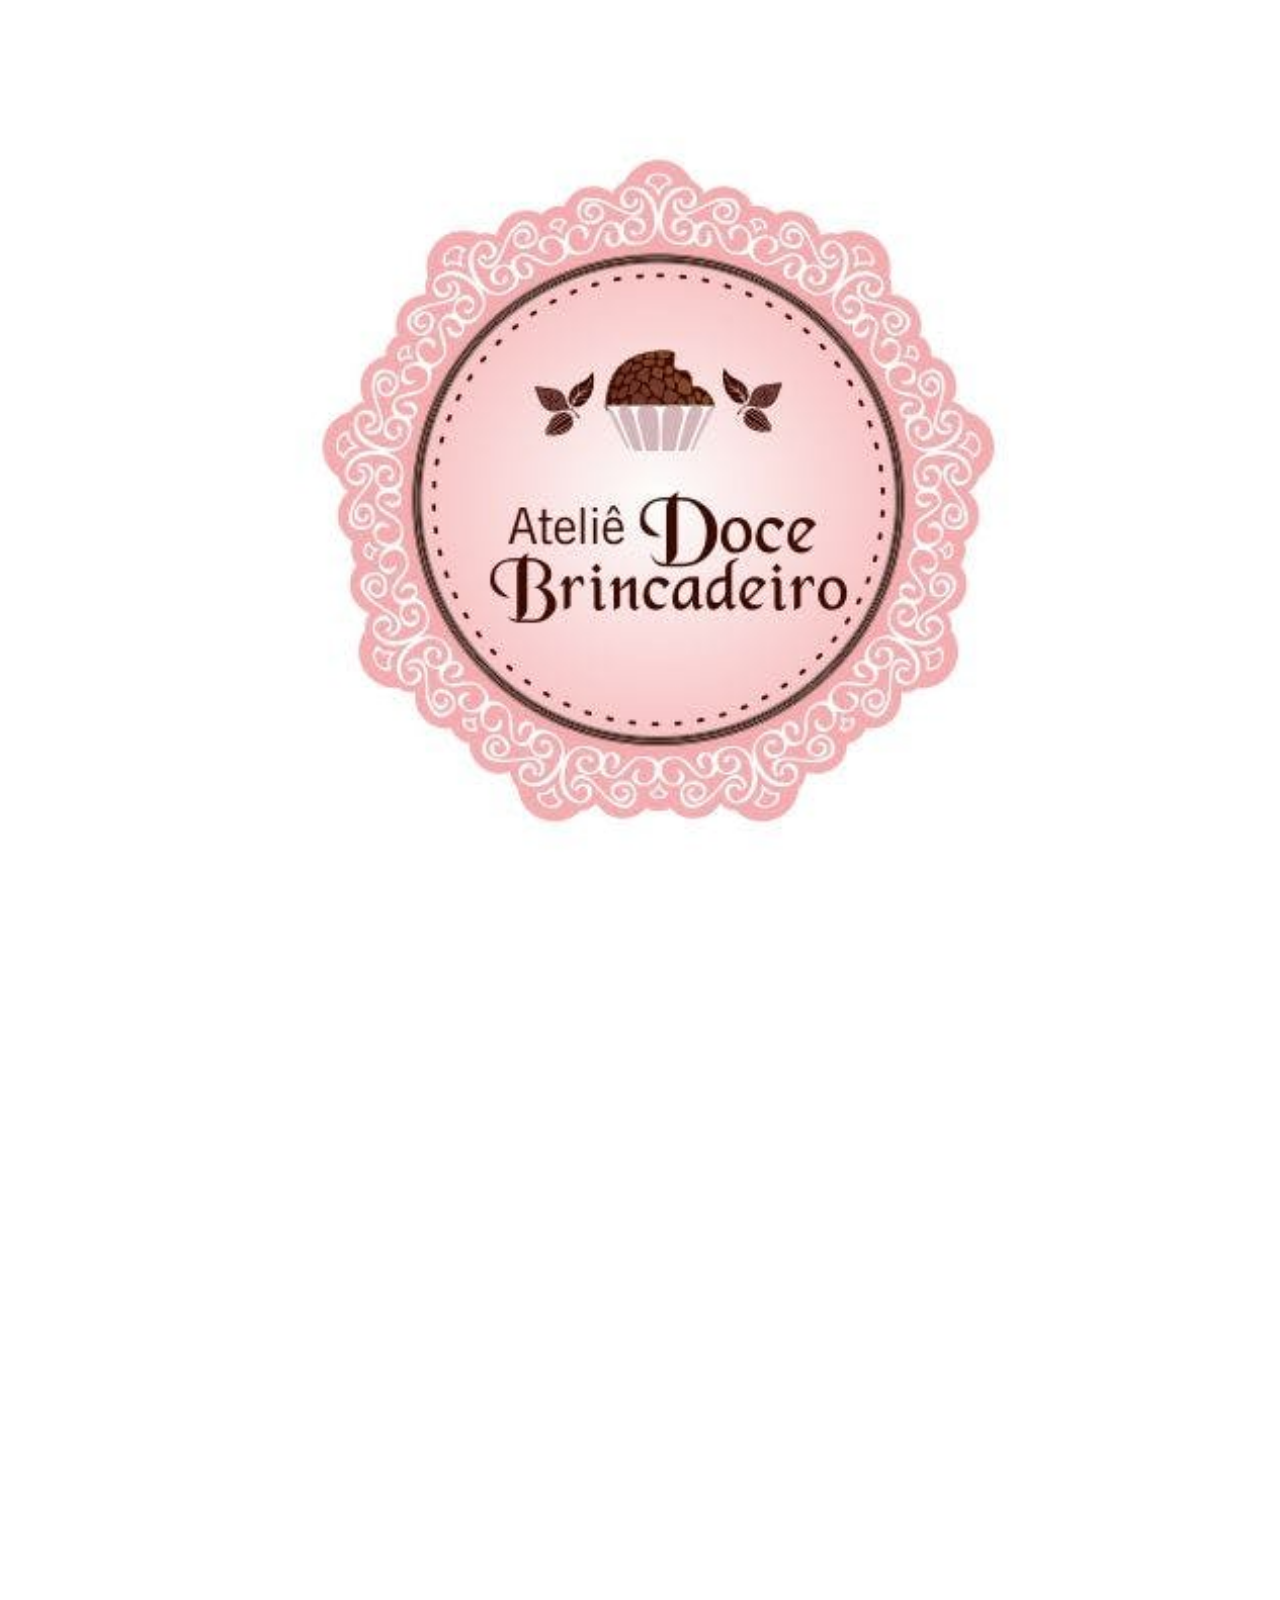
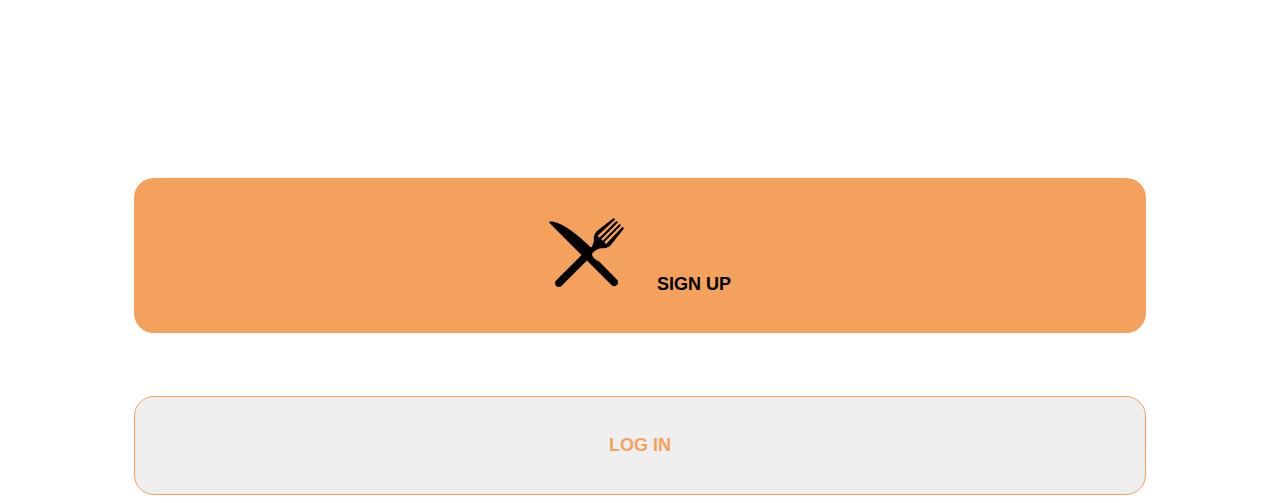
<file: index.html>
<!DOCTYPE html>
<html lang="pt-BR">
<head>
    <meta charset="UTF-8">
    <meta http-equiv="X-UA-Compatible" content="IE=edge">
    <meta name="viewport" content="width=device-width, initial-scale=1.0">
    <link rel="stylesheet" href="./style/index.css">
    <title>Ateliê Doce Brincadeiro</title>
</head>
<body>
    <header>
        <img src="./imgs/logo.jpg" alt="Logo">
    </header>
    <main>
        <button onclick="location.href = './pages/signup.html';" id="signup"><img src="./imgs/garfo-e-faca-em-cruz.png" alt=""> Sign Up</button>
        <button onclick="location.href = './pages/signin.html';" id="signin">Log In</button>
    </main>
</body>
</html>
</file>
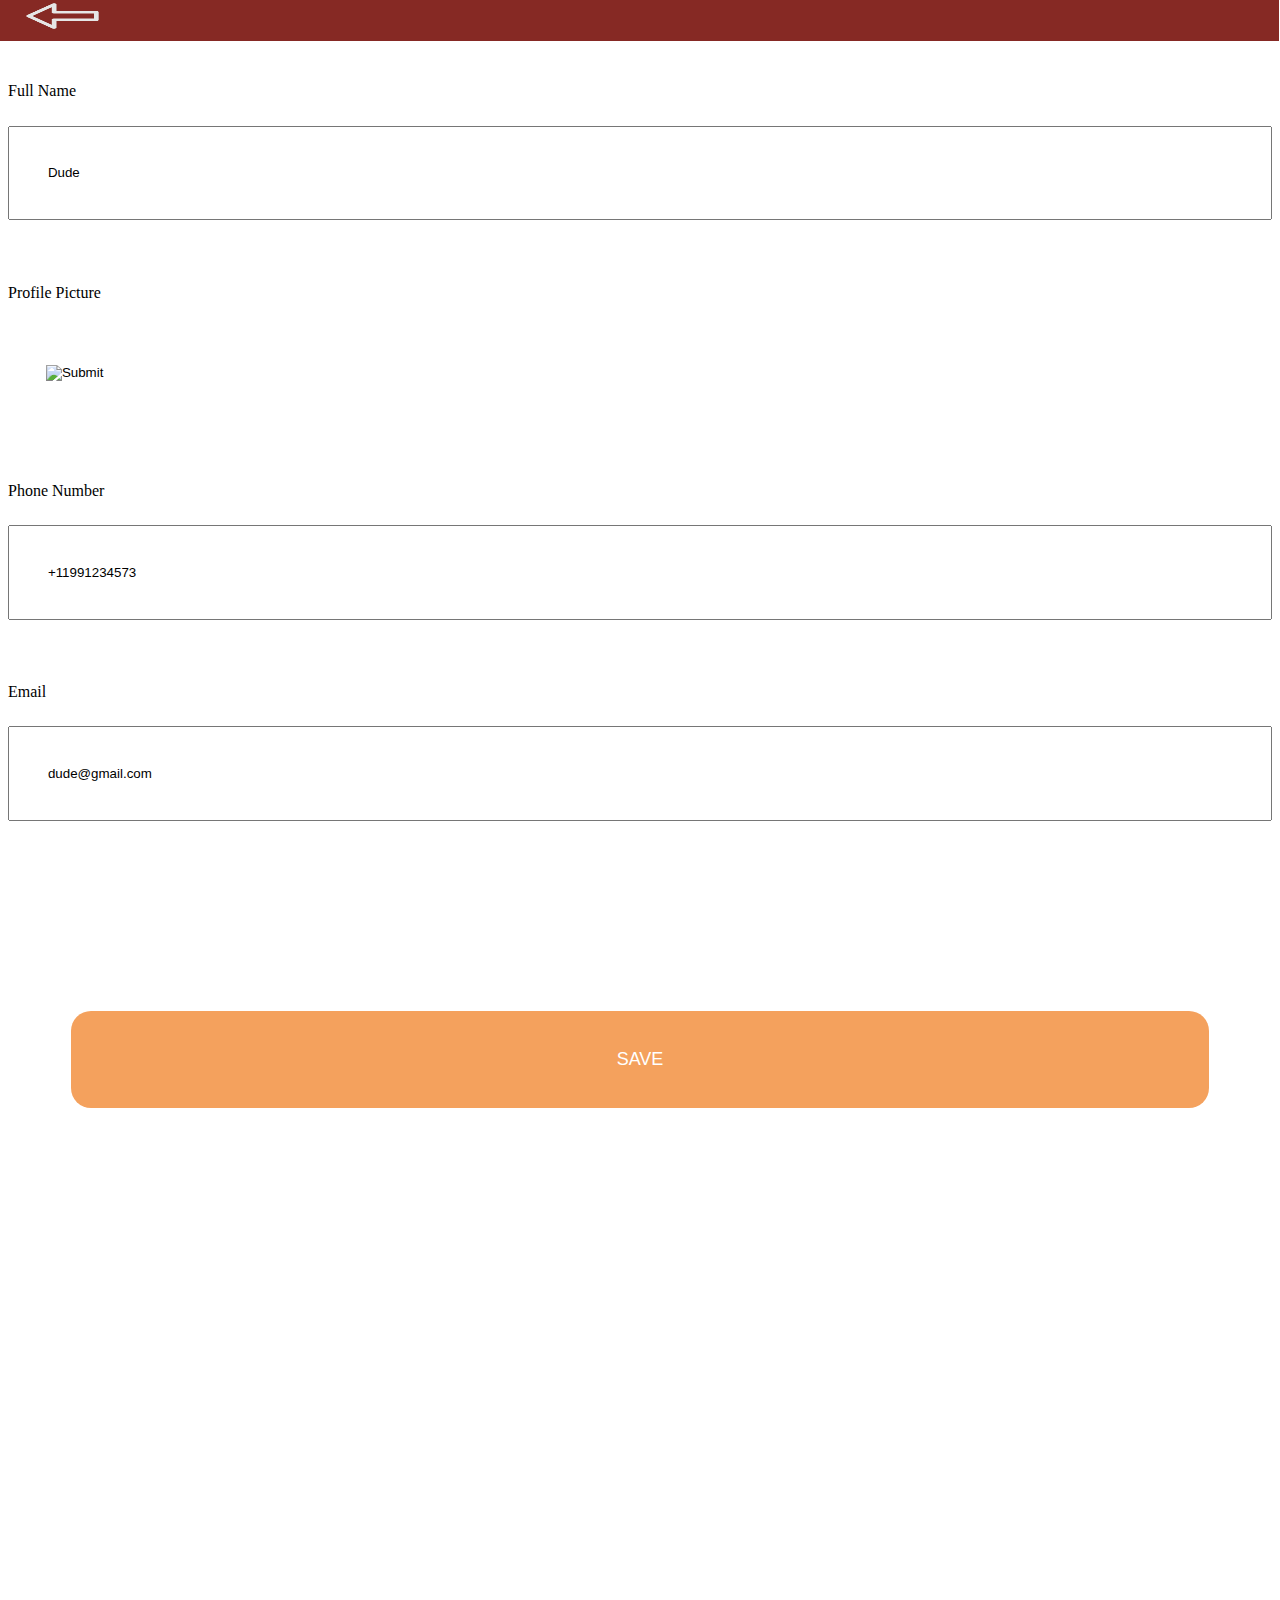
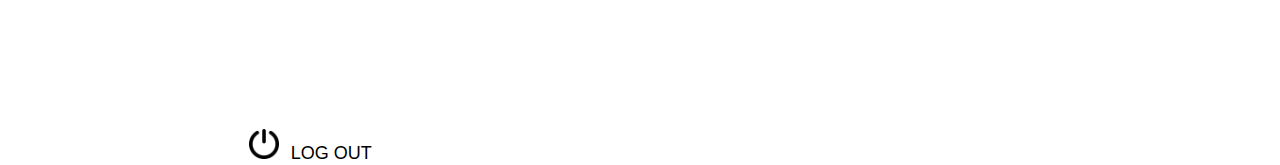
<file: pages/configuracao.html>
<!DOCTYPE html>
<html lang="en">
<head>
    <meta charset="UTF-8">
    <meta http-equiv="X-UA-Compatible" content="IE=edge">
    <meta name="viewport" content="width=device-width, initial-scale=1.0">
    <link rel="stylesheet" href="../style/header.css">
    <link rel="stylesheet" href="../style/configuracao.css">
    <title>Ateliê Doce Brincadeiro</title>
</head>
<body>
    <header>
        <a href="./profile.html"><img src="../imgs/seta.png" alt="Voltar"></a>
        <h1>My Profile</h1>
    </header>

    <main>
        <form>
            <label for="profile-name">Full Name</label>
            <input type="text" id="profile-name" value="Dude">
            <label for="picture">Profile Picture</label>
            <input type="image" id="picture">
            <label for="phone">Phone Number</label>
            <input type="tel" id="phone" value="+11991234573">
            <label for="profile-email">Email</label>
            <input type="email" id="email" value="dude@gmail.com">
            <input type="submit" id="save" placeholder="Save" value="Save">
        </form>
    </main>

    <footer>
        <button onclick="location.href = '../index.html';"><img src="../imgs/ligar.png" alt="">Log Out</button>
    </footer>
</body>
</html>
</file>
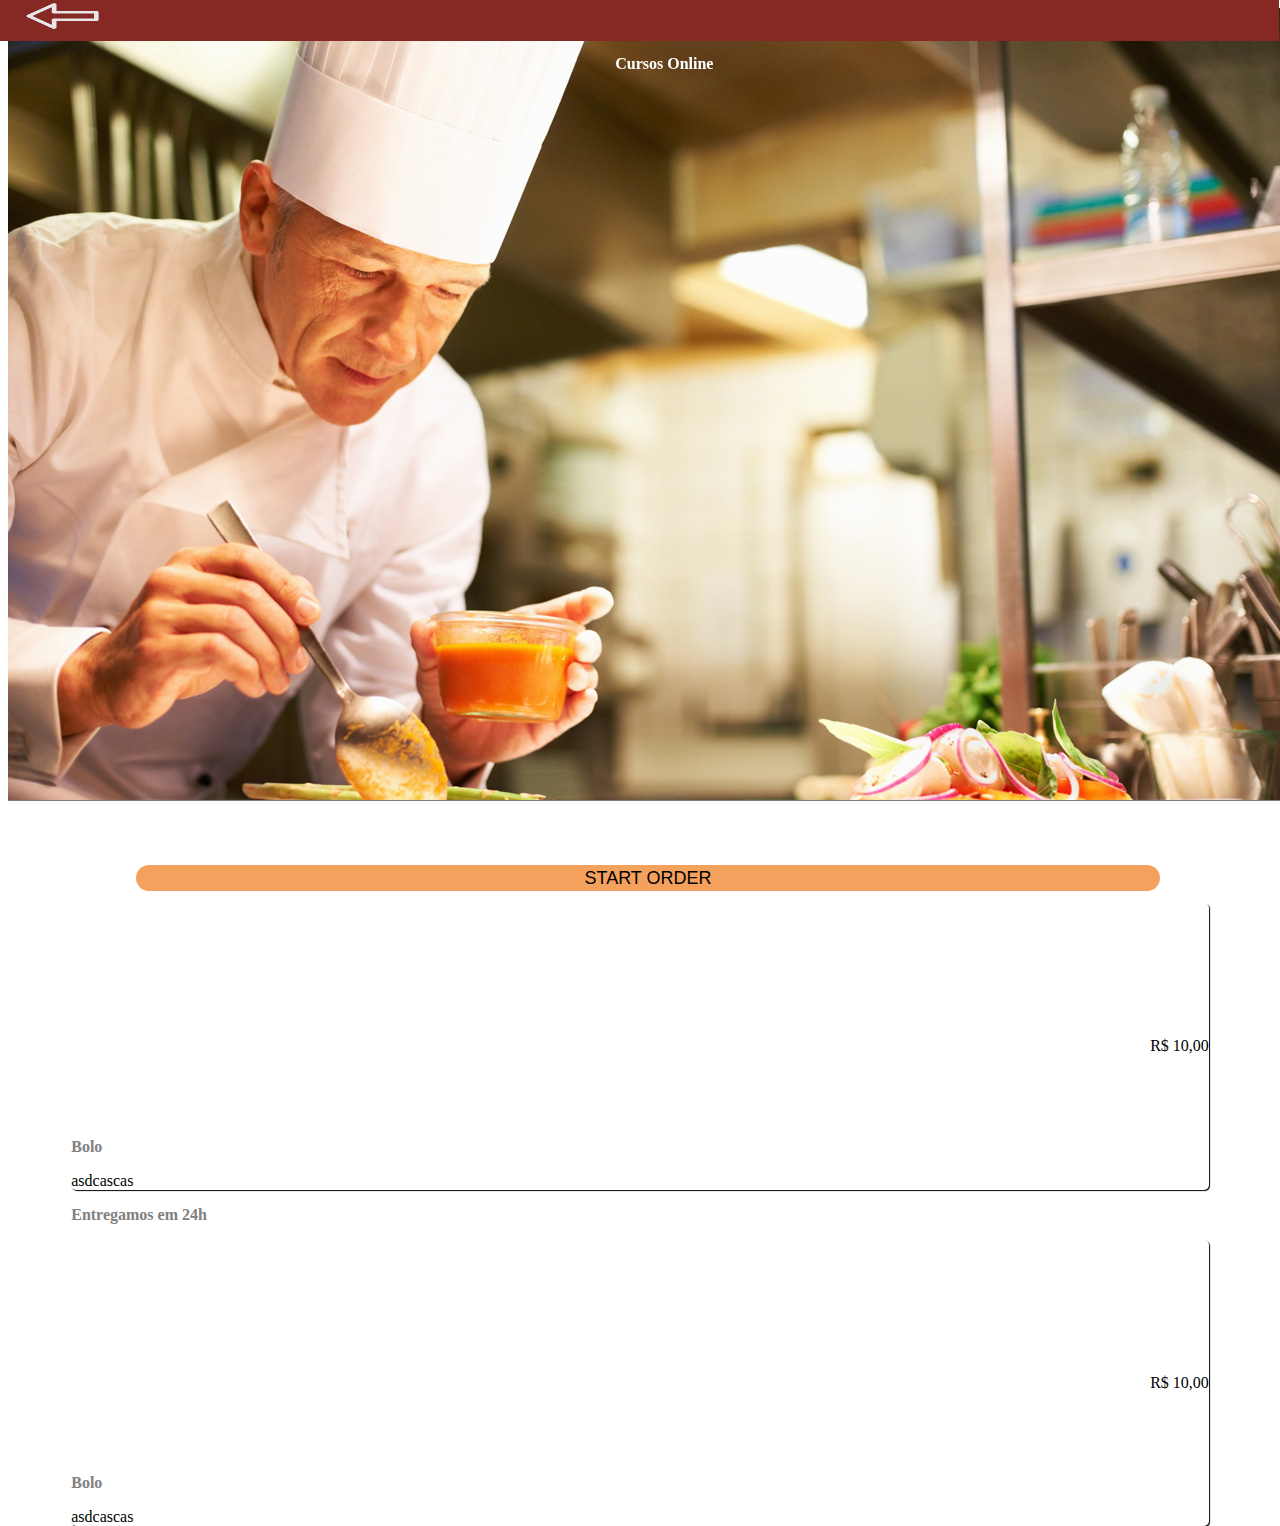
<file: pages/courses.html>
<!DOCTYPE html>
<html lang="en">
<head>
    <meta charset="UTF-8">
    <meta http-equiv="X-UA-Compatible" content="IE=edge">
    <meta name="viewport" content="width=device-width, initial-scale=1.0">
    <link rel="stylesheet" href="../style/header.css">
    <link rel="stylesheet" href="../style/products.css">
    <title>Ateliê Doce Brincadeiro</title>
</head>
<body>
    <header>
        <a href="./food.html"><img src="../imgs/seta.png" alt="Voltar"></a>
        <h1>Cursos Online</h1>
    </header>

    <div class="background-image">
        <img src="../imgs/profissao-chef-de-cozinha.jpg" alt="">
    </div>

    <main>
        <div class="order">
            <h2>Cursos Online</h2>
            <h3>Prontos para Entrega</h3>

            <div class="order-content">
                <div class="order-title">
                    <h3>Bolo</h3>
                    <span>asdcascas</span>
                </div>
                <div class="price">
                    <span>R$ 10,00</span>
                </div>
            </div>  
           

            <h3>Entregamos em 24h</h3>
            <div class="order-content">
                <div class="order-title">
                    <h3>Bolo</h3>
                    <span>asdcascas</span>
                </div>  
                <div class="price">
                    <span>R$ 10,00</span>
                </div>
            </div>
            
        </div>
    </main>

    <footer>
        <button>Start Order</button>
    </footer>
</body>
</html>
</file>
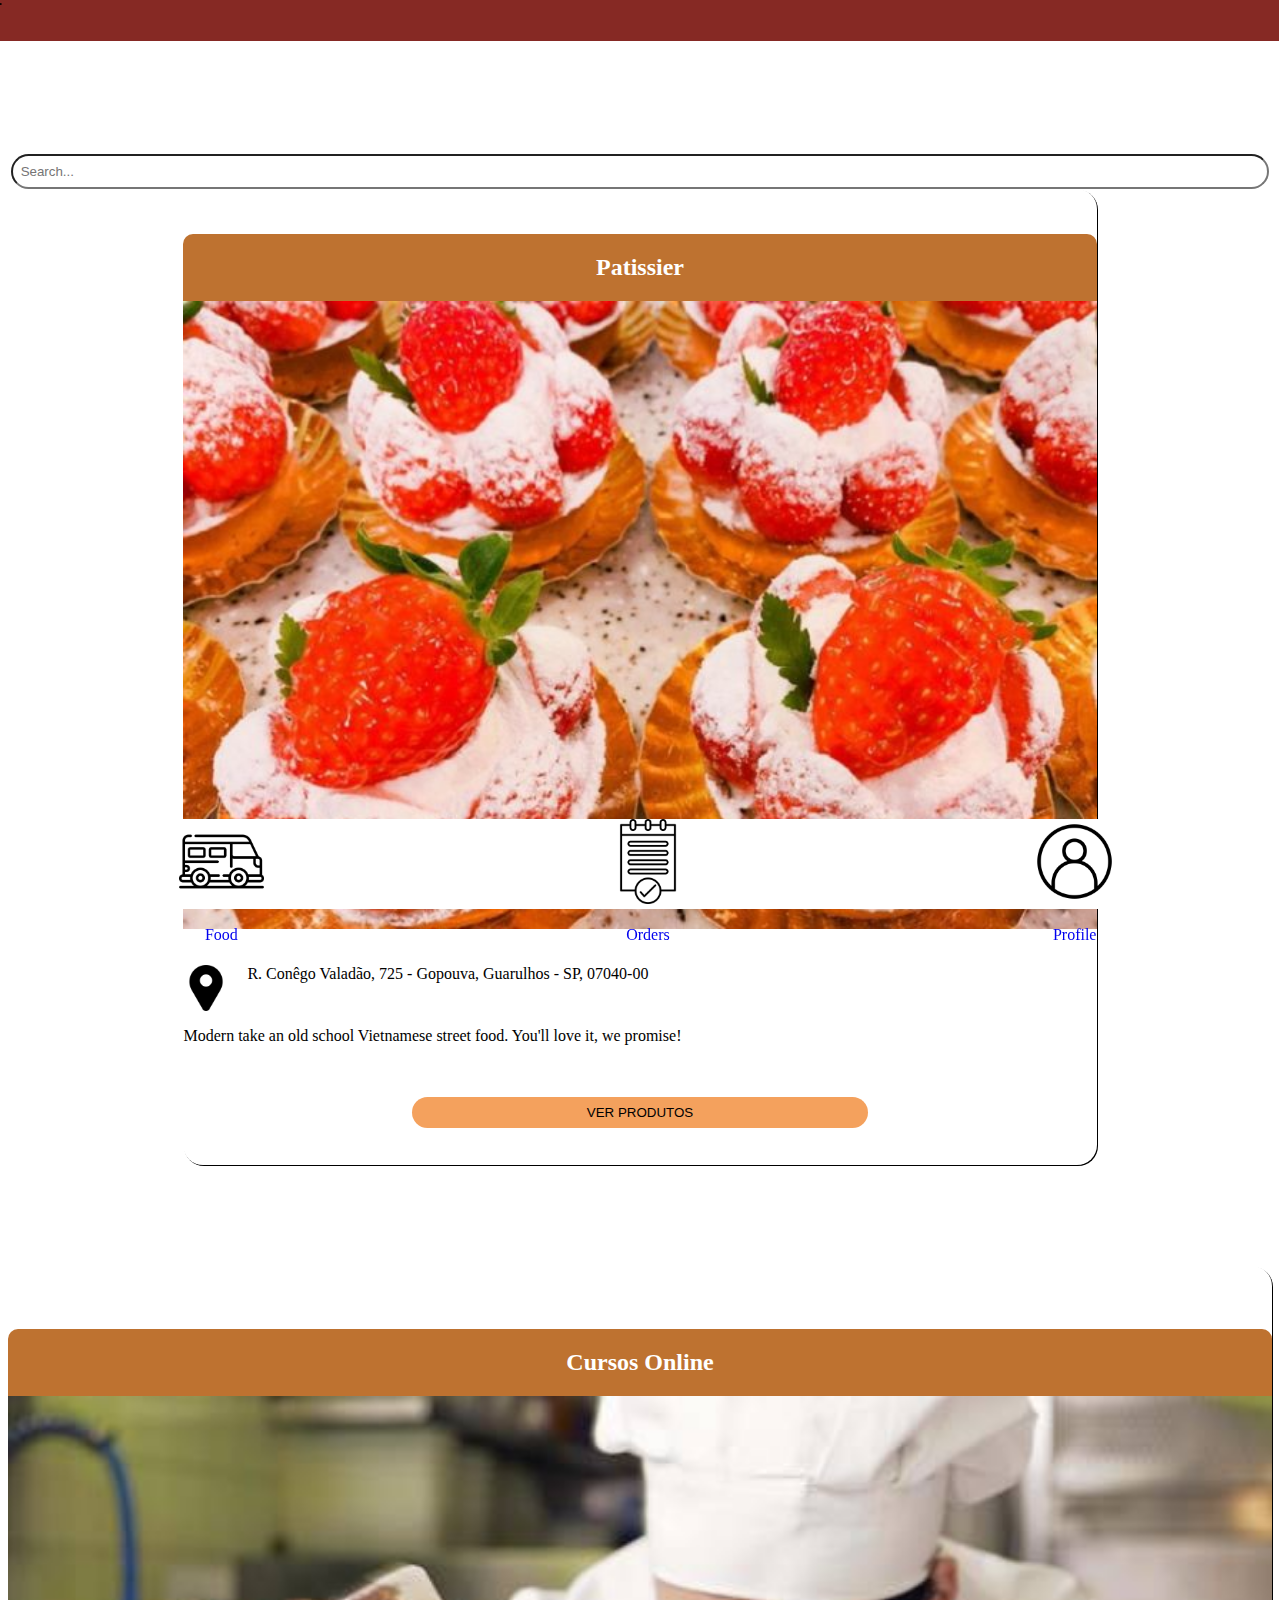
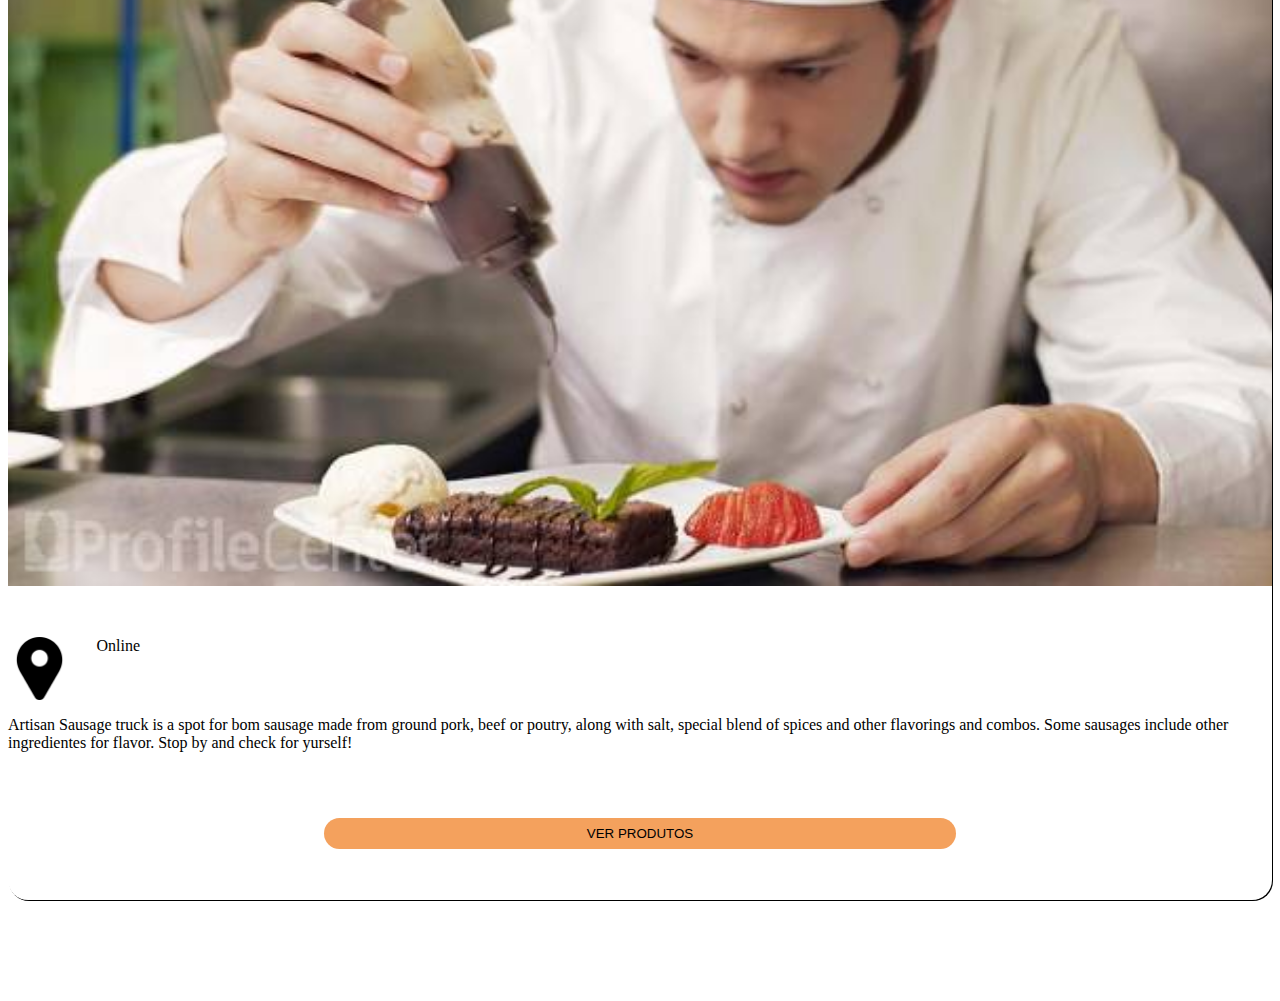
<file: pages/food.html>
<!DOCTYPE html>
<html lang="en">
<head>
    <meta charset="UTF-8">
    <meta http-equiv="X-UA-Compatible" content="IE=edge">
    <meta name="viewport" content="width=device-width, initial-scale=1.0">
    <link rel="stylesheet" href="../style/header.css">
    <link rel="stylesheet" href="../style/food.css">
    <link rel="stylesheet" href="../style/footer.css">
    <title>Ateliê Doce Brincadeiro</title>
</head>
<body>
    <header>
        .
    </header>
    <main>
        <input type="text" placeholder="Search..." id="search">
        <div class="card">
            <div class="title">
                <h2>Patissier</h2>
            </div>
            <img src="../imgs/patisseri.jpg" alt="Patissier">
            <div class="location">
                <img src="../imgs/pin-de-localizacao.png" alt="">
                <p>R. Conêgo Valadão, 725 - Gopouva, Guarulhos - SP, 07040-00</p>
            </div>
            <p>Modern take an old school Vietnamese street food. You'll love it, we promise!</p>
            <button onclick="location.href = 'product.html';" class="btn">Ver Produtos</button>
        </div>

        <div class="card">
            <div class="title">
                <h2>Cursos Online</h2>
            </div>
            <img src="../imgs/chef.jpg" alt="Patissier">
            <div class="location">
                <img src="../imgs/pin-de-localizacao.png" alt="">
                <p>Online</p>
            </div>
            <p>Artisan Sausage truck is a spot for bom sausage made from ground pork, beef or poutry,
                along with salt, special blend of spices and other flavorings and combos.
                Some sausages include other ingredientes for flavor. Stop by and check for yurself!
            </p>
            <button onclick="location.href = 'courses.html';" class="btn">Ver Produtos</button>
        </div>
    </main>

    <footer>
        <div class="sections">
            <a href="#">
                <img src="../imgs/van-de-campista.png" alt="">
                <span>Food</span>
            </a>
        </div>
        <div class="sections">
            <a href="./orders.html">
                <img src="../imgs/pedido.png" alt="">
                <span>Orders</span>
            </a>
        </div>
        <div class="sections">
            <a href="./profile.html">
                <img src="../imgs/perfil-de-usuario.png" alt="">
                <span>Profile</span>
            </a>
        </div>
    </footer>
</body>
</html>
</file>
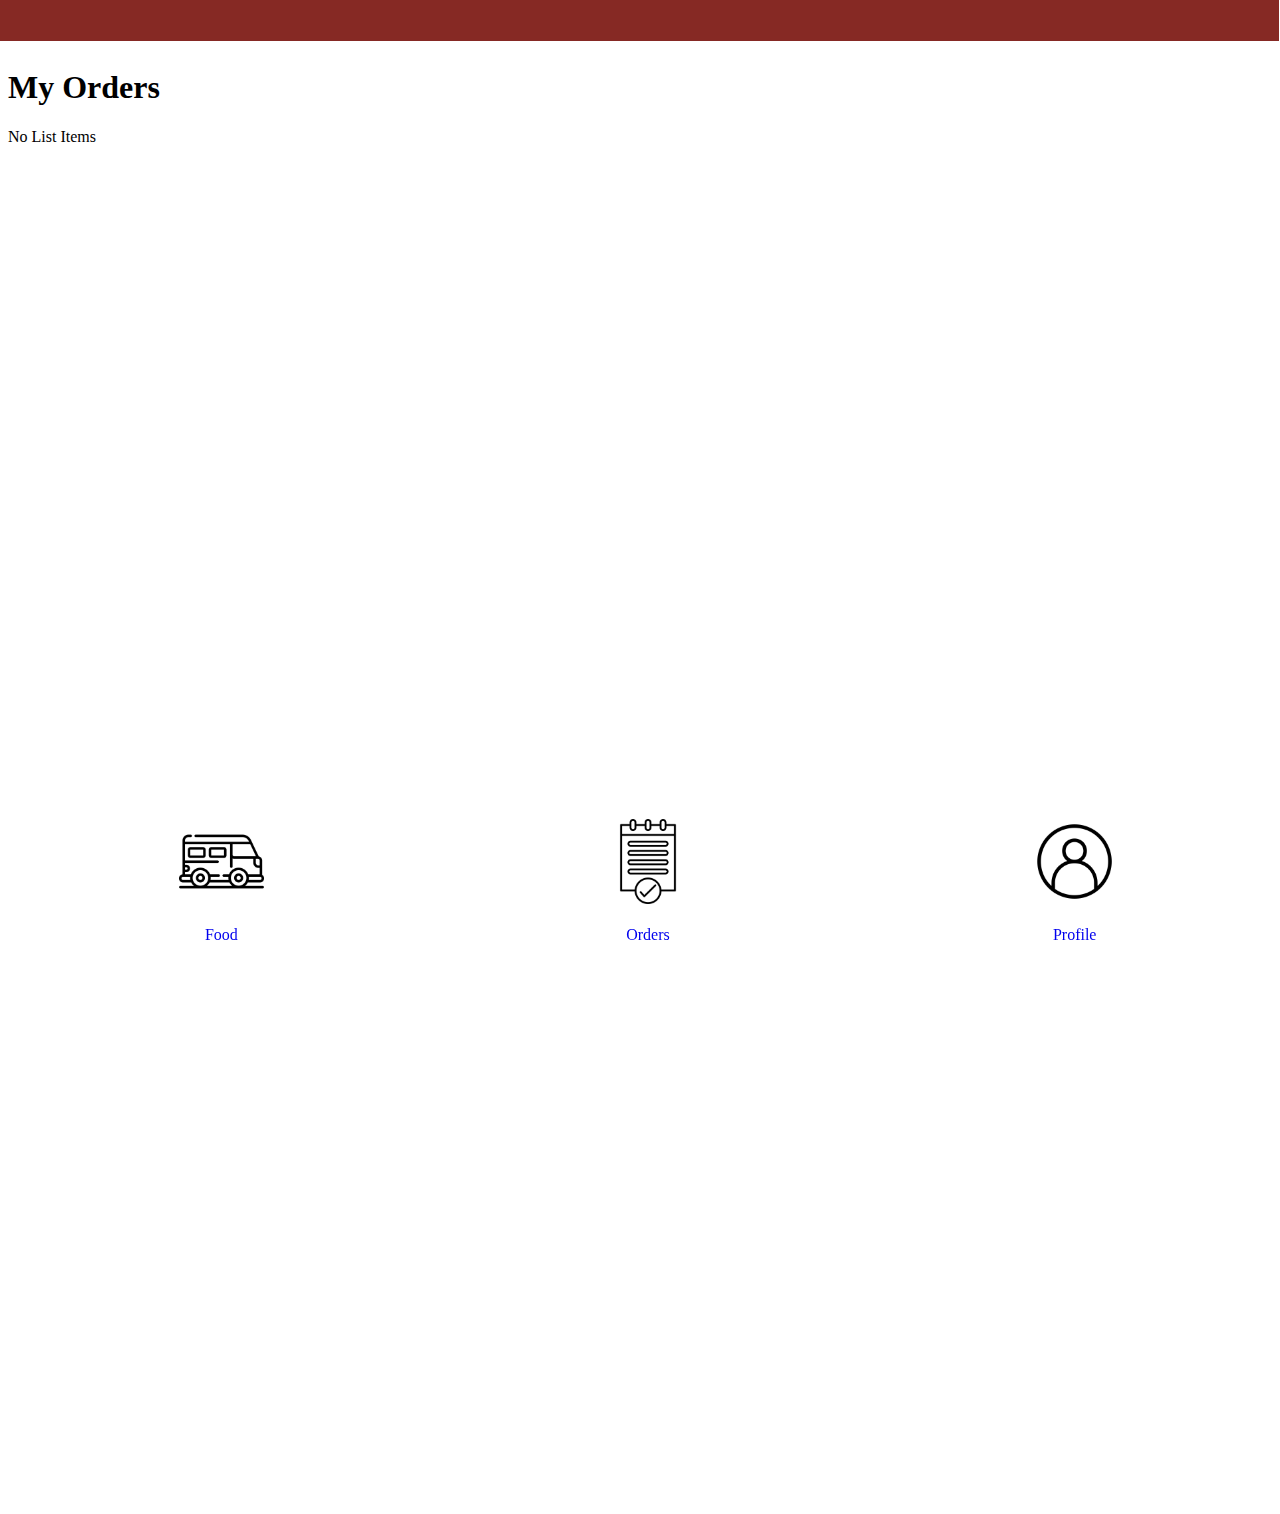
<file: pages/orders.html>
<!DOCTYPE html>
<html lang="en">
<head>
    <meta charset="UTF-8">
    <meta http-equiv="X-UA-Compatible" content="IE=edge">
    <meta name="viewport" content="width=device-width, initial-scale=1.0">
    <link rel="stylesheet" href="../style/header.css">
    <link rel="stylesheet" href="../style/order.css">
    <link rel="stylesheet" href="../style/footer.css">
    <title>Ateliê Doce Brincadeiro</title>
</head>
<body>
    <header>

    </header>
    <main>
        <h1>My Orders</h1>
        <p>No List Items</p>
    </main>

    <footer>
        <div class="sections">
            <a href="./food.html">
                <img src="../imgs/van-de-campista.png" alt="">
                <span>Food</span>
            </a>
        </div>
        <div class="sections">
            <a href="#">
                <img src="../imgs/pedido.png" alt="">
                <span>Orders</span>
            </a>
        </div>
        <div class="sections">
            <a href="./profile.html">
                <img src="../imgs/perfil-de-usuario.png" alt="">
                <span>Profile</span>
            </a>
        </div>
    </footer>
</body>
</html>
</file>
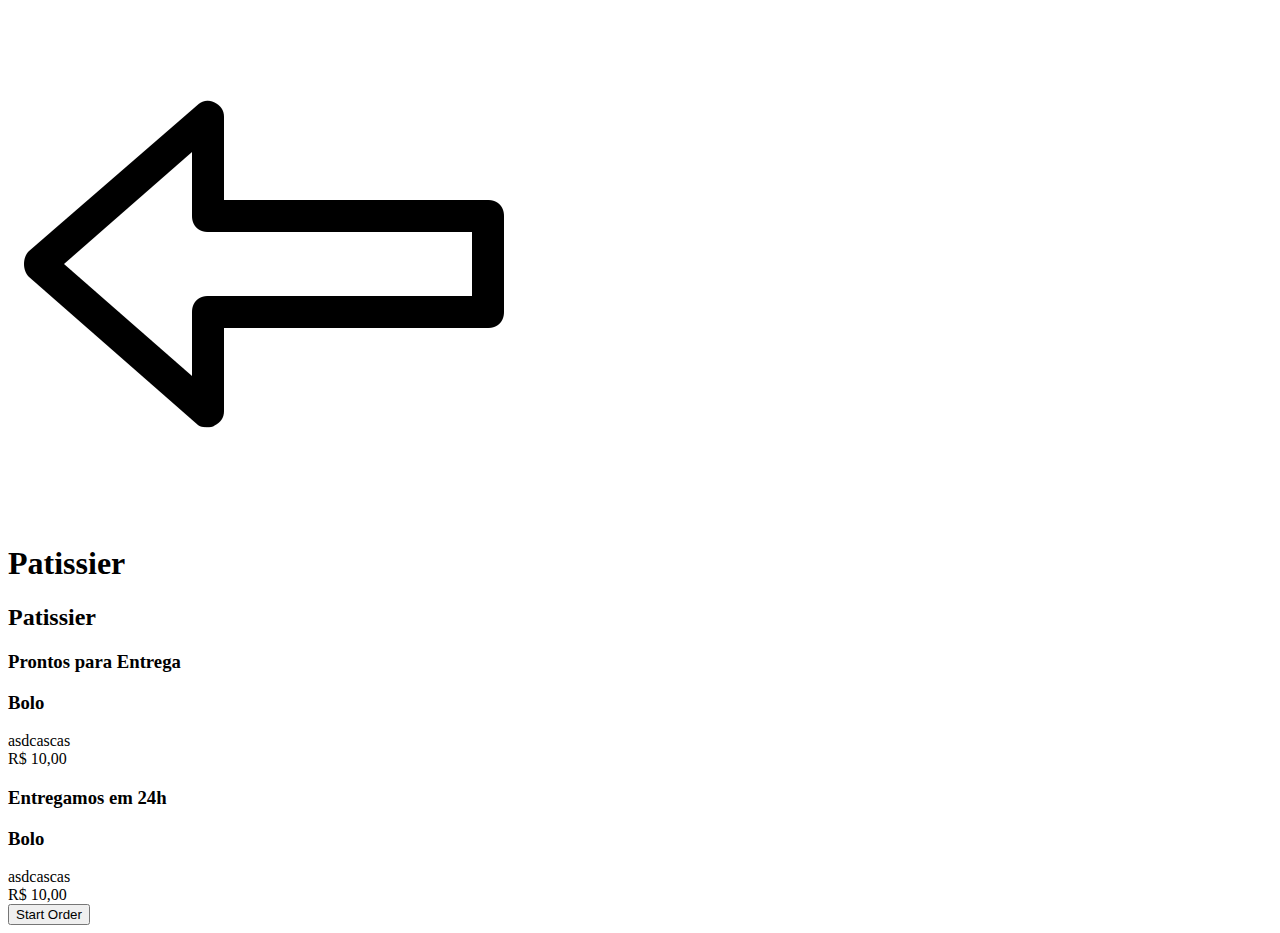
<file: pages/product.html>
<!DOCTYPE html>
<html lang="en">
<head>
    <meta charset="UTF-8">
    <meta http-equiv="X-UA-Compatible" content="IE=edge">
    <meta name="viewport" content="width=device-width, initial-scale=1.0">
    <title>Ateliê Doce Brincadeiro</title>
</head>
<body>
    <header>
        <a href=""><img src="../imgs/seta.png" alt="Voltar"></a>
        <h1>Patissier</h1>
    </header>

    <main>
        <h2>Patissier</h2>
        <h3>Prontos para Entrega</h3>
        <div class="order">
            <div class="order-title">
                <h3>Bolo</h3>
                <span>asdcascas</span>
            </div>  
            <div class="price">
                <span>R$ 10,00</span>
            </div>
        </div>

        <h3>Entregamos em 24h</h3>
        <div class="order">
            <div class="order-title">
                <h3>Bolo</h3>
                <span>asdcascas</span>
            </div>  
            <div class="price">
                <span>R$ 10,00</span>
            </div>
        </div>
    </main>

    <footer>
        <button>Start Order</button>
    </footer>
</body>
</html>
</file>
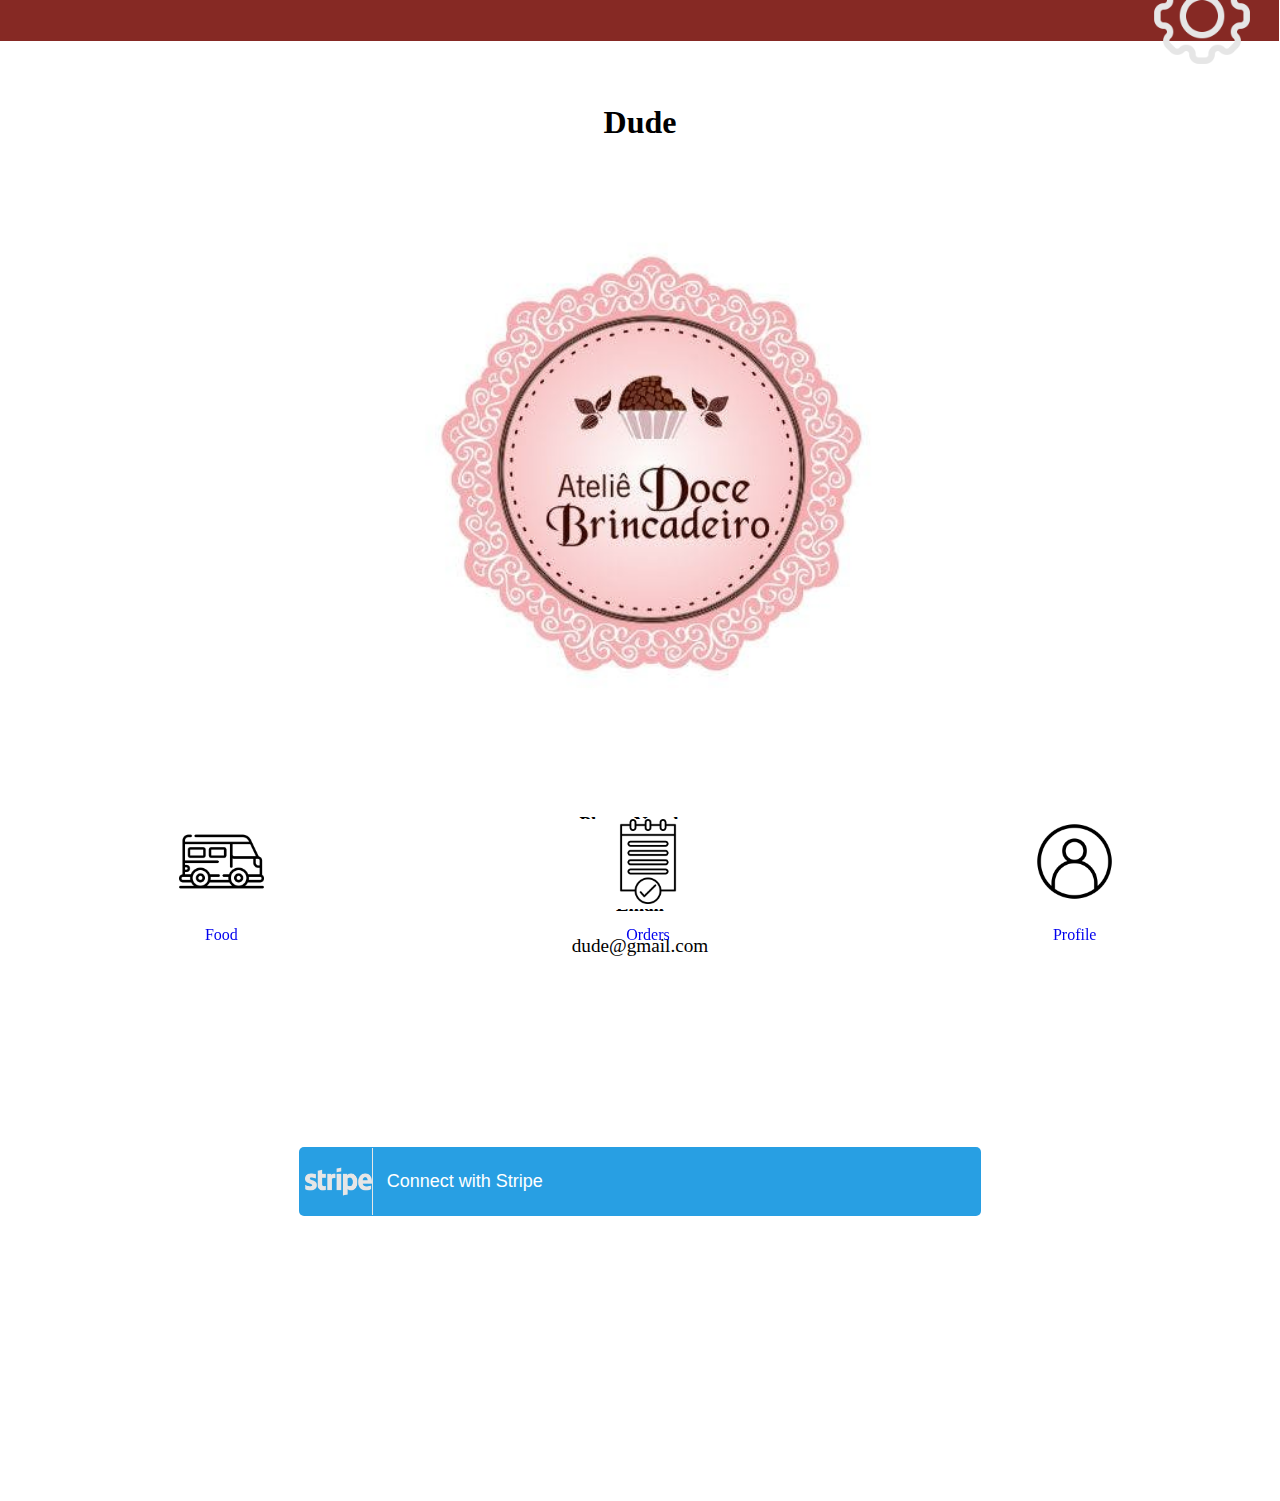
<file: pages/profile.html>
<!DOCTYPE html>
<html lang="en">
<head>
    <meta charset="UTF-8">
    <meta http-equiv="X-UA-Compatible" content="IE=edge">
    <meta name="viewport" content="width=device-width, initial-scale=1.0">
    <link rel="stylesheet" href="../style/header.css">
    <link rel="stylesheet" href="../style/profile.css">
    <link rel="stylesheet" href="../style/footer.css">
    <title>Ateliê Doce Brincadeiro</title>
</head>
<body>
    <header>
        <a href="./configuracao.html"><img src="../imgs/configuracao.png" alt="Configuração"></a>
    </header>

    <main>
        <h1>Dude</h1>
        <img src="../imgs/logo.jpg" alt="Profile Picture">
        <h3>Phone Number</h3>
        <span>+11991234753</span>
        <h3>Email</h3>
        <span>dude@gmail.com</span>
        <button><img src="../imgs/stripe.png" alt=""> Connect with Stripe</button>
    </main>

    <footer>
        <div class="sections">
            <a href="./food.html">
                <img src="../imgs/van-de-campista.png" alt="">
                <span>Food</span>
            </a>
        </div>
        <div class="sections">
            <a href="./orders.html">
                <img src="../imgs/pedido.png" alt="">
                <span>Orders</span>
            </a>
        </div>
        <div class="sections">
            <a href="#">
                <img src="../imgs/perfil-de-usuario.png" alt="">
                <span>Profile</span>
            </a>
        </div>
    </footer>
</body>
</html>
</file>
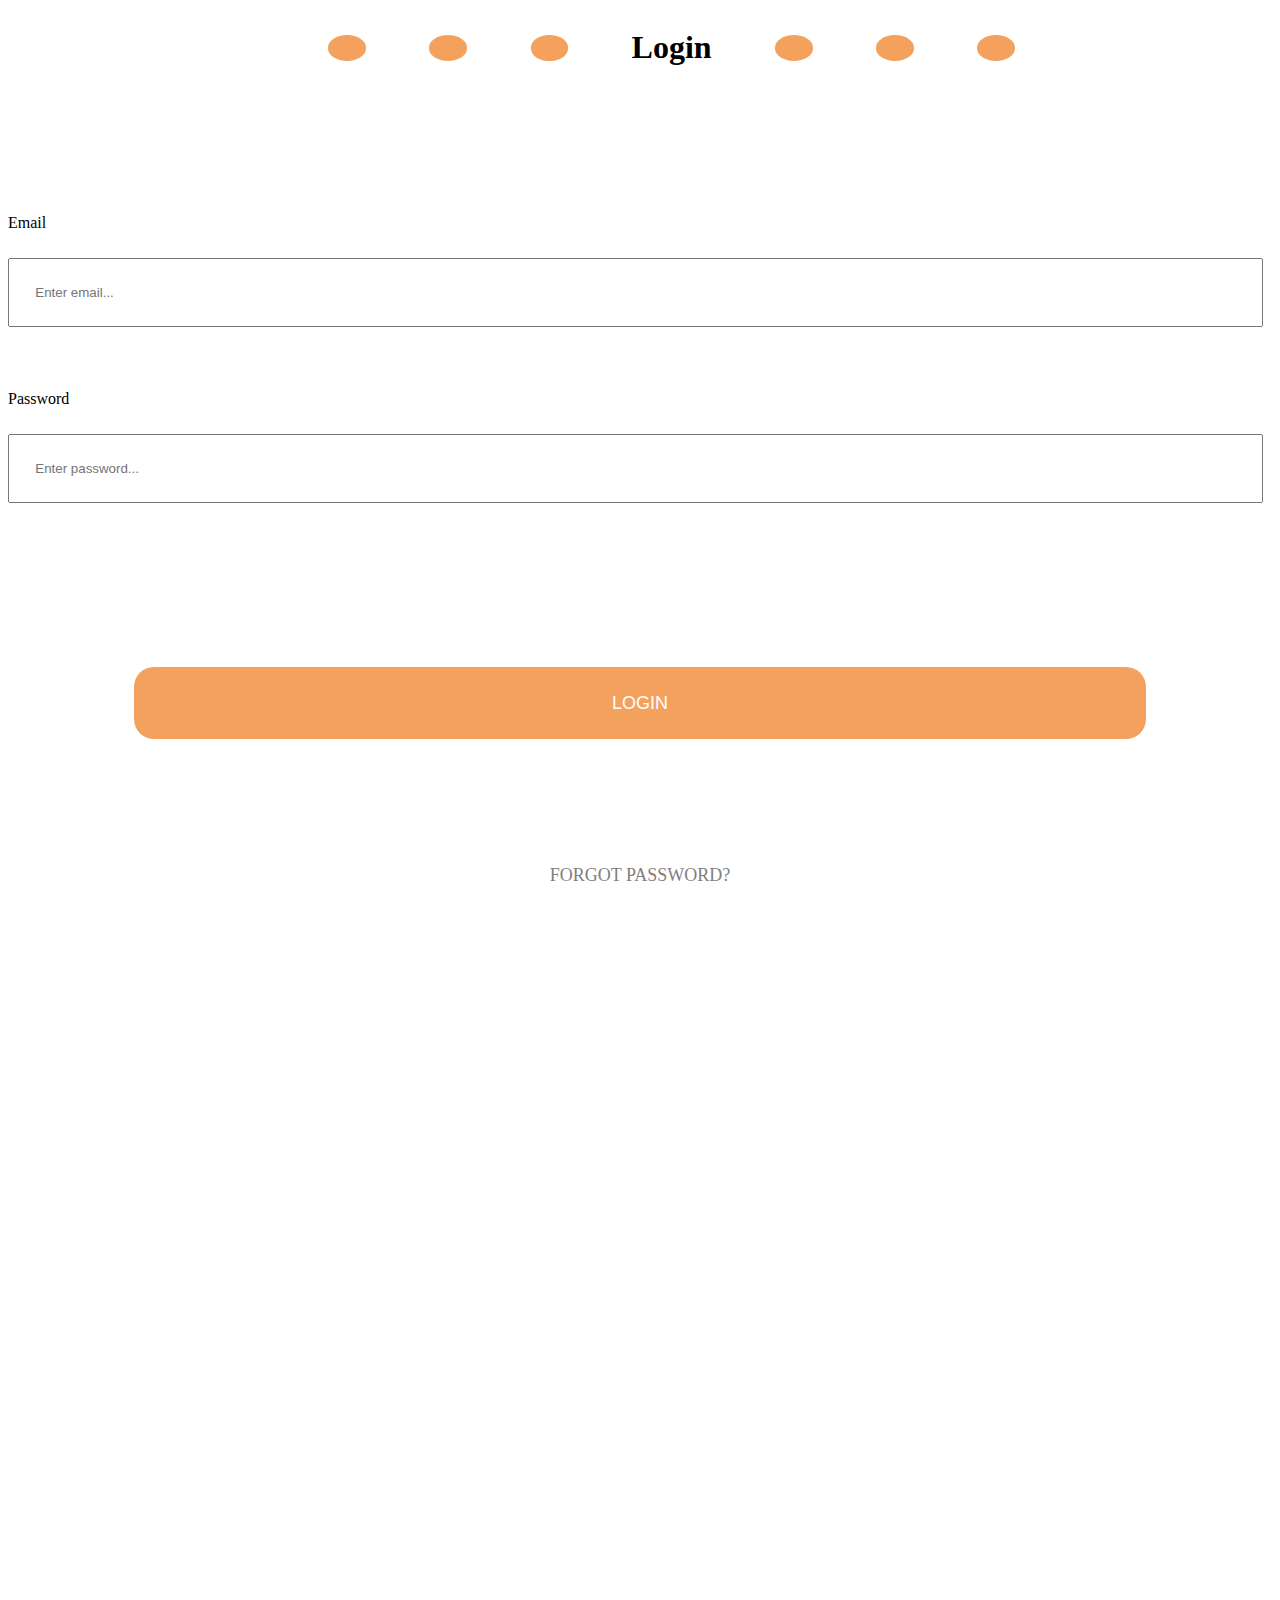
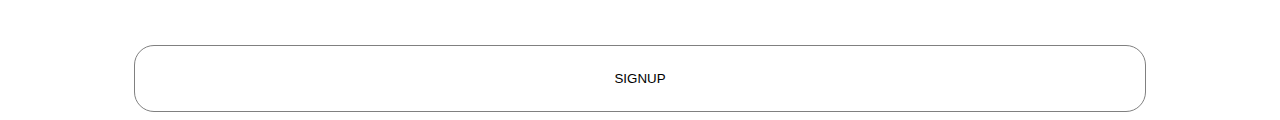
<file: pages/signin.html>
<!DOCTYPE html>
<html lang="en">
<head>
    <meta charset="UTF-8">
    <meta http-equiv="X-UA-Compatible" content="IE=edge">
    <meta name="viewport" content="width=device-width, initial-scale=1.0">
    <link rel="stylesheet" href="../style/signin.css">
    <title>Ateliê Doce Brincadeiro</title>
</head>
<body>
    <header>
        <div></div>
        <div></div>
        <div></div>
        <h1>Login</h1>
        <div></div>
        <div></div>
        <div></div>
    </header>

    <main>
        <form id="login">
            <label for="email">Email</label>
            <input type="email" id="email" name="email" placeholder="Enter email...">
            <label for="password">Password</label>
            <input type="password" id="password" name="password" placeholder="Enter password...">
            <button type="submit">Login</button>
            <a href="">Forgot Password?</a>
        </form>
    </main>
    
    <footer>
        <button onclick="location.href = 'signup.html';">SignUp</button>
    </footer>
</body>
<script src="../script/login.js"></script>
</html>
</file>
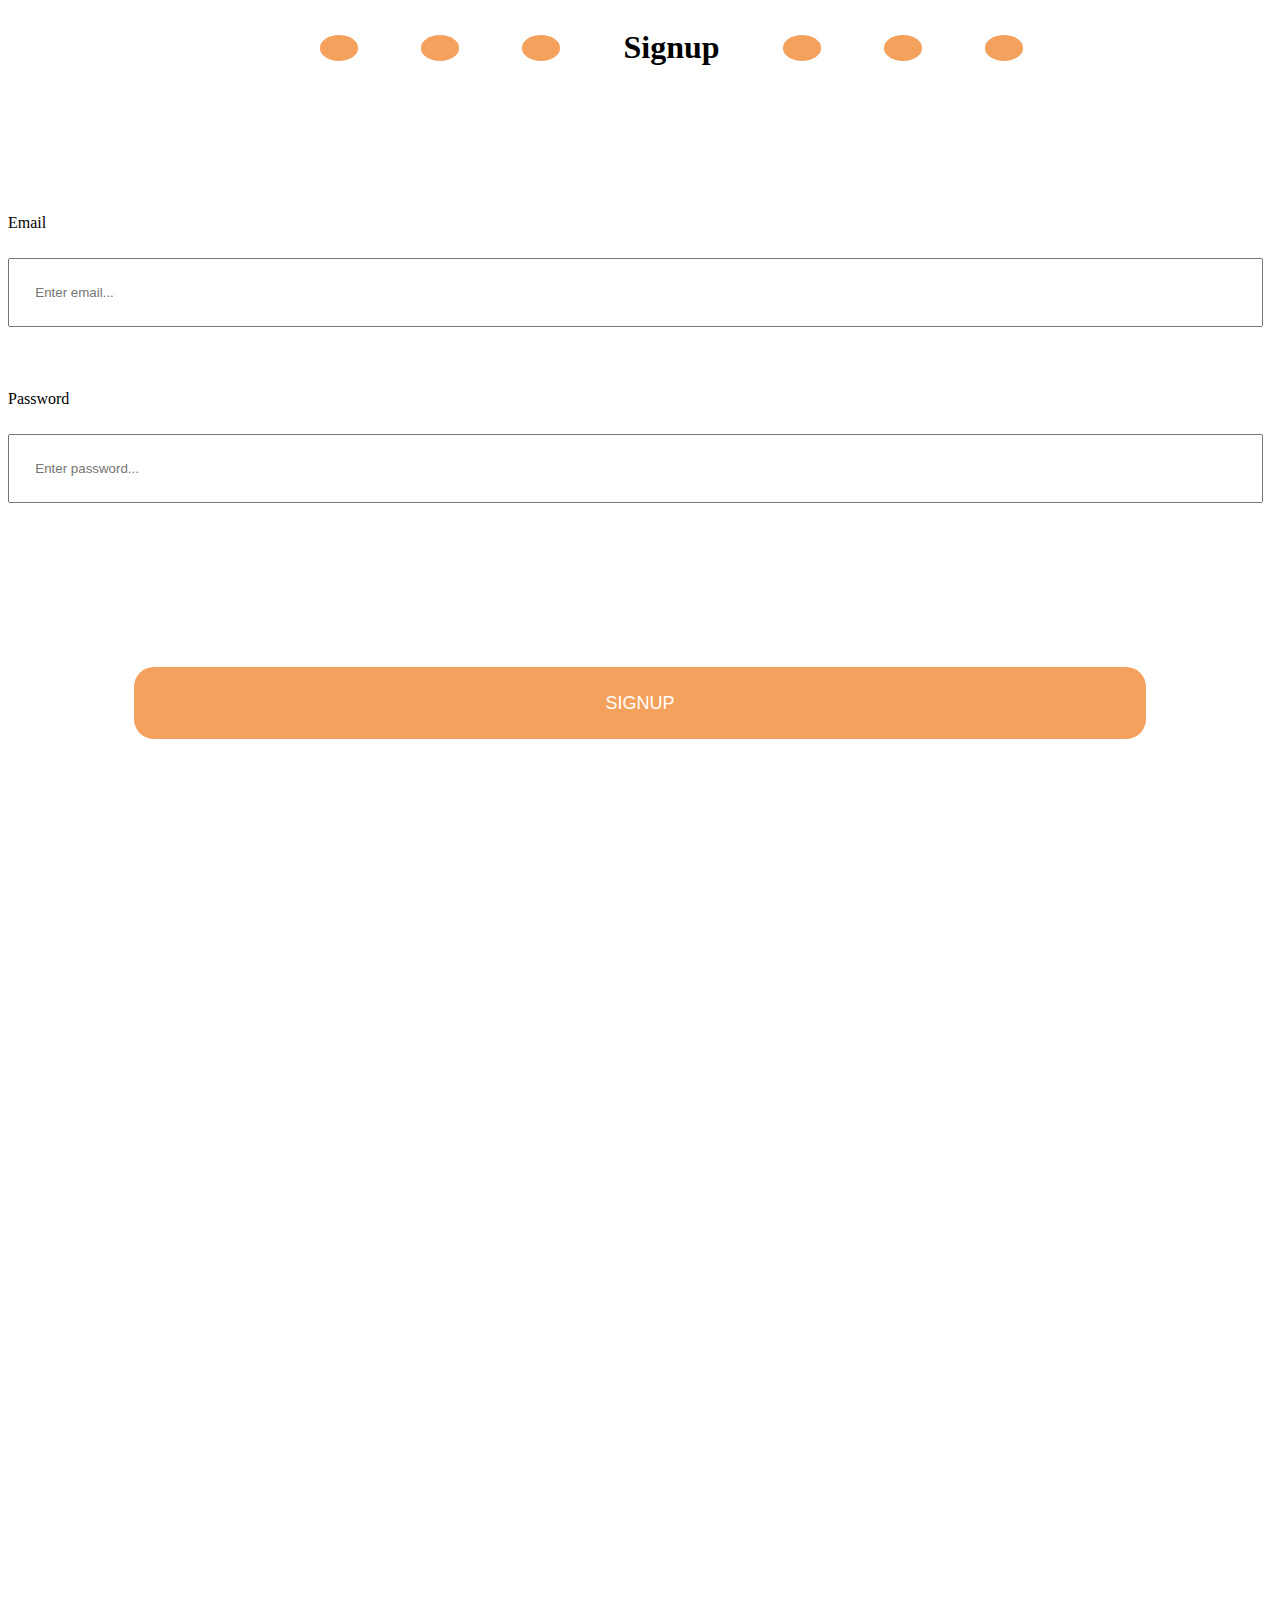
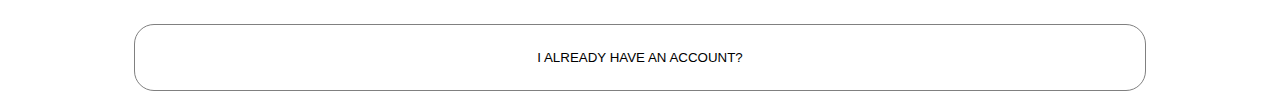
<file: pages/signup.html>
<!DOCTYPE html>
<html lang="en">
<head>
    <meta charset="UTF-8">
    <meta http-equiv="X-UA-Compatible" content="IE=edge">
    <meta name="viewport" content="width=device-width, initial-scale=1.0">
    <link rel="stylesheet" href="../style/signup.css">
    <title>Ateliê Doce Brincadeiro</title>
</head>
<body>
    <header>
        <div></div>
        <div></div>
        <div></div>
        <h1>Signup</h1>
        <div></div>
        <div></div>
        <div></div>
    </header>

    <main>
        <form>
            <label for="email">Email</label>
            <input type="email" id="email" placeholder="Enter email...">
            <label for="password">Password</label>
            <input type="password" id="password" placeholder="Enter password...">
            <button type="submit">Signup</button>
        </form>
    </main>
    
    <footer>
        <button onclick="location.href = 'signin.html';">I already have an account?</button>
    </footer>
</body>
</html>
</file>
<file: style/index.css>
header {
    display: flex;
}

header img {
    width: 80%;
    margin: 0 auto;
}

main {
    display: flex;
    flex-direction: column;
    align-items: center;
    margin-top: 60%;
}

#signup, #signin {
    width: 80%;
    padding: 3%;
    font-size: large;
    text-transform: uppercase;
    font-weight: bold;
    border-radius: 20px;
    text-decoration: none;
}

#signup {
    margin-bottom: 5%;
    background-color: #F4A15D;
    border: none;
}

#signup img {
    width: 8%;
    margin-right: 3%;
}

#signin {
    border: 1px solid #F4A15D;
    color: #F4A15D;
}
</file>
<file: style/header.css>
body{
    height: 165vh;
}

header {
    background-color: #862924;
    position: fixed;
    width: 100%;
    height: 50px;
    left: -0.1%;
    z-index: 100;
    top: -1%;
}
</file>
<file: style/configuracao.css>
header {
    display: flex;
}

header a {
    display: flex;
    align-items: center;
    width: 20%;
    margin-left: 2%;
}

header a img {
    width: 30%;
    height: 80%;
    margin-right: 2%;
    filter: invert(100%) brightness(100%) contrast(80%);
}

header h1 {
    font-size: 1em;
    color: white;
    width: 60%;
    text-align: center;
    margin-top: 5%;
}

main {
    position: relative;
    top: 5%;
}

main form {
    display: flex;
    flex-direction: column;
}

main form label {
    margin-bottom: 2%;
}

main form input {
    margin-bottom: 5%;
    padding: 3%;
}

#save {
    margin-top: 10%;
    background-color: #F4A15D;
    border: none;
    width: 90%;
    align-self: center;
    color: white;
    font-size: large;
    border-radius: 20px;
    text-transform: uppercase;
}

footer{
    margin-top: 50%;
}

footer button {
    background-color: white;
    border: none;
    text-transform: uppercase;
    text-align: center;
    font-size: large;
}

footer button img {
    width: 5%;
    margin-right: 2%;
}
</file>
<file: style/products.css>
header {
    display: flex;
}

header a {
    display: flex;
    align-items: center;
    width: 20%;
    margin-left: 2%;
}

header a img {
    width: 30%;
    height: 80%;
    margin-right: 2%;
    filter: invert(100%) brightness(100%) contrast(80%);
}

header h1 {
    font-size: 1em;
    color: white;
    width: 60%;
    text-align: center;
    margin-top: 5%;
}


.background-image img {
    width: 100vw;
}

main {
    display: flex;
    justify-content: center;
}

.order{
    position: relative;
    bottom: 4em;
    background-color: white;
    width: 90%;
    border-radius: 5px;
}

.order h2 {
    text-align: center;
}

.order h3 {
    font-size: medium;
    color: gray;
}

.order-content {
    display: flex;
    justify-content: space-between;
    box-shadow: 1px 1px 1px;
    border-radius: 5px;
    height: 100%;
}

.order-title {
    display: flex;
    flex-direction: column;
    justify-content: flex-end;
}

.price {
    display: flex;
    align-items: center;
}

footer {
    display: flex;
    justify-content: center;
    position: fixed;
    bottom: 1%;
    background-color: white;
    width: 100%;
    height: 10%;
    border-top: 1px solid gray;
}

footer button{
    width: 80%;
    background-color: #F4A15D;
    border: none;
    border-radius: 50px;
    margin-top: 5%;
    text-transform: uppercase;
    font-size: large;
}
</file>
<file: style/food.css>
main {
    display: flex;
    flex-direction: column;
    align-items: center;
    position: relative;
    top: 1.2em;
}

#search {
    margin-top: 10%;
    padding: 8px;
    border-radius: 20px;
    width: 98%;
}

.card {
    display: flex;
    flex-direction: column;
    border-radius: 20px;
    margin-bottom: 8%;
    box-shadow: 1px 1px;
}

.card .title {
    background-color: #BE7230;
    border-radius: 10px 10px 0 0;
    margin-top: 5%;
    color: white;
    text-align: center;
}

.card img {
    width: 100%;
}

.location {
    display: flex;
    margin-top: 4%;
}

.location img {
    width: 5%;
    height: 5%;
    align-self: center;
    margin-right: 2%;
}

.location p {
    width: 90%;
    margin-block-start: 0px;
    margin-block-end: 0px;
}

.card .btn {
    background-color: #F4A15D;
    border: none;
    width: 50%;
    align-self: center;
    padding: 8px;
    border-radius: 20px;
    text-transform: uppercase;
    margin: 4% 4%;
}
</file>
<file: style/footer.css>
footer {
    display: flex;
    position: fixed;
    bottom: -1%;
    background-color: white;
    width: 100%;
    height: 10%;
}

footer .sections a {
    display: flex;
    flex-direction: column;
    align-items: center;
    height: 100%;
    text-decoration: none;
}

footer .sections a:active {
    color: #BE7230;
    background-color: #BE7230;
}

footer .sections img{
    width: 20%;
    margin-bottom: 5%;
}
</file>
<file: style/order.css>
main {
    position: relative;
    top: 3em;
}
</file>
<file: style/profile.css>
header a {
    display: flex;
    height: 100%;
    align-items: center;
    justify-content: flex-end;
}

header a img {
    width: 8%;
    margin-right: 2%;
    filter: invert(100%) brightness(100%) contrast(80%);
}

main {
    position: relative;
    top: 5%;
    display: flex;
    flex-direction: column;
    align-items: center;
}

main img {
    width: 50%;
}

main span {
    font-size: larger;
}

main button {
    display: flex;
    align-items: center;
    margin-top: 15%;
    background-color: #289FE3;
    border: none;
    border-radius: 5px;
    color: white;
    font-size: large;
}

main button img {
    width: 10%;
    filter: invert(100%) brightness(100%) contrast(80%);
    border-right: 1px solid black;
    margin-right: 2%;
}
</file>
<file: style/signin.css>
header  {
    display: flex;
    justify-content: center;
    align-items: center;
    margin-bottom: 10%;
}

header div {
    background-color: #F4A15D;
    width: 1%;
    padding: 1%;
    margin-left: 5%;
    border-radius: 50%;
}

header h1 {
    margin-left: 5%;
}

main form {
    display: flex;
    flex-direction: column;
}

form label {
    margin-bottom: 2%;
}

form input {
    width: 95%;
    padding: 2%;
    margin-bottom: 5%;
}

form button {
    width: 80%;
    padding: 2%;
    font-size: large;
    text-transform: uppercase;
    border-radius: 20px;
    background-color: #F4A15D;
    border: none;
    color: white;
    margin-top: 8%;
    align-self: center;
}

form a {
    margin-top: 10%;
    color: gray;
    font-size: large;
    text-transform: uppercase;
    text-decoration: none;
    text-align: center;
}

footer{
    display: flex;
    margin-top: 60%;
}

footer button {
    width: 80%;
    padding: 2%;
    text-transform: uppercase;
    background-color: white;
    border-radius: 20px;
    border: 1px solid gray;
    margin: 0 auto;
}
</file>
<file: style/signup.css>
header  {
    display: flex;
    justify-content: center;
    align-items: center;
    margin-bottom: 10%;
}

header div {
    background-color: #F4A15D;
    width: 1%;
    padding: 1%;
    margin-left: 5%;
    border-radius: 50%;
}

header h1 {
    margin-left: 5%;
}

main form {
    display: flex;
    flex-direction: column;
}

form label {
    margin-bottom: 2%;
}

form input {
    width: 95%;
    padding: 2%;
    margin-bottom: 5%;
}

form button {
    width: 80%;
    padding: 2%;
    font-size: large;
    text-transform: uppercase;
    border-radius: 20px;
    background-color: #F4A15D;
    border: none;
    color: white;
    margin-top: 8%;
    align-self: center;
}

footer{
    display: flex;
    margin-top: 70%;
}

footer button {
    width: 80%;
    padding: 2%;
    text-transform: uppercase;
    background-color: white;
    border-radius: 20px;
    border: 1px solid gray;
    margin: 0 auto;
}
</file>
